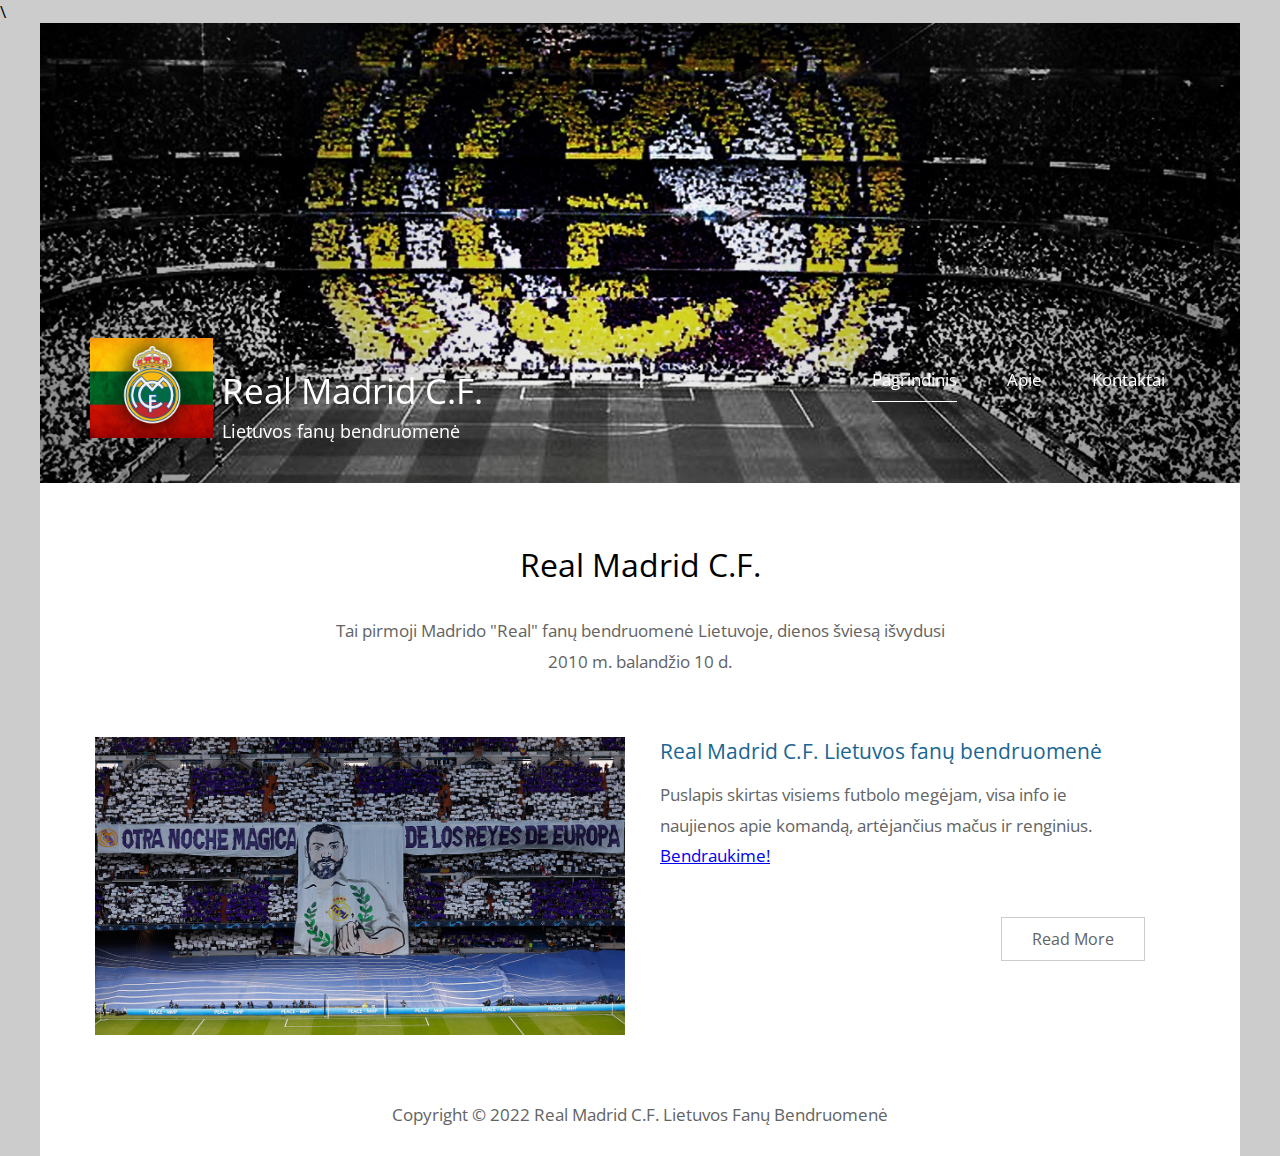
<file: projektas/index.html>
\<!DOCTYPE html>
<html>

<head>
	<meta charset="UTF-8" />
    <meta name="viewport" content="width=device-width, initial-scale=1.0" />
    <meta http-equiv="X-UA-Compatible" content="ie=edge" />
    <title>Real Madrid C.F.</title>
    <link href="https://fonts.googleapis.com/css?family=Open+Sans:400" rel="stylesheet" />    
	<link href="css/templatemo-style.css" rel="stylesheet" />
</head>

<body> 

	<div class="container">
		<div class="placeholder">
			<div class="parallax-window" data-parallax="scroll" data-image-src="img/head.jpg">
				<div class="tm-header">
					<div class="row tm-header-inner">
						<div class="col-md-6 col-12">
							<img src="img/logo.png" alt="Logo" class="tm-site-logo" height="100px"/> 
							<div class="tm-site-text-box">
								<h1 class="tm-site-title">Real Madrid C.F.</h1>
								<h6 class="tm-site-description">Lietuvos fanų bendruomenė</h6>	
							</div>
						</div>
						<nav class="col-md-6 col-12 tm-nav">
							<ul class="tm-nav-ul">
								<li class="tm-nav-li"><a href="index.html" class="tm-nav-link active">Pagrindinis</a></li>
								<li class="tm-nav-li"><a href="about.html" class="tm-nav-link">Apie</a></li>
								<li class="tm-nav-li"><a href="contact.html" class="tm-nav-link">Kontaktai</a></li>
							</ul>
						</nav>	
					</div>
				</div>
			</div>
		</div>

		<main>
			<header class="row tm-welcome-section">
				<h2 class="col-12 text-center tm-section-title">Real Madrid C.F.
				</h2>
				<p class="col-12 text-center">
					Tai pirmoji Madrido "Real" fanų bendruomenė Lietuvoje, dienos šviesą išvydusi 2010 m. balandžio 10 d.</p>
			</header>
			


			<div class="tm-section tm-container-inner">
				<div class="row">
					<div class="col-md-6">
						<figure class="tm-description-figure">
							<img src="img/apacia.png" alt="Image" class="img-fluid" />
						</figure>
					</div>
					<div class="col-md-6">
						<div class="tm-description-box"> 
							<h4 class="tm-gallery-title">Real Madrid C.F. Lietuvos fanų bendruomenė</h4>
							<p class="tm-mb-45">Puslapis skirtas visiems futbolo megėjam, visa info ie naujienos apie komandą, artėjančius mačus ir renginius. <a rel="nofollow" href="contact.html">Bendraukime!</a> </p>
							<a href="about.html" class="tm-btn tm-btn-default tm-right">Read More</a>
						</div>
					</div>
				</div>
			</div>
		</main>

		<footer class="tm-footer text-center">
			<p>Copyright &copy; 2022 Real Madrid C.F. Lietuvos Fanų Bendruomenė</p>
		</footer>
	</div>
	<script src="js/jquery.min.js"></script>
	<script src="js/parallax.min.js"></script>
	<script>
		$(document).ready(function(){
			// Handle click on paging links
			$('.tm-paging-link').click(function(e){
				e.preventDefault();
				
				var page = $(this).text().toLowerCase();
				$('.tm-gallery-page').addClass('hidden');
				$('#tm-gallery-page-' + page).removeClass('hidden');
				$('.tm-paging-link').removeClass('active');
				$(this).addClass("active");
			});
		});
	</script>
</body>
</html>
</file>
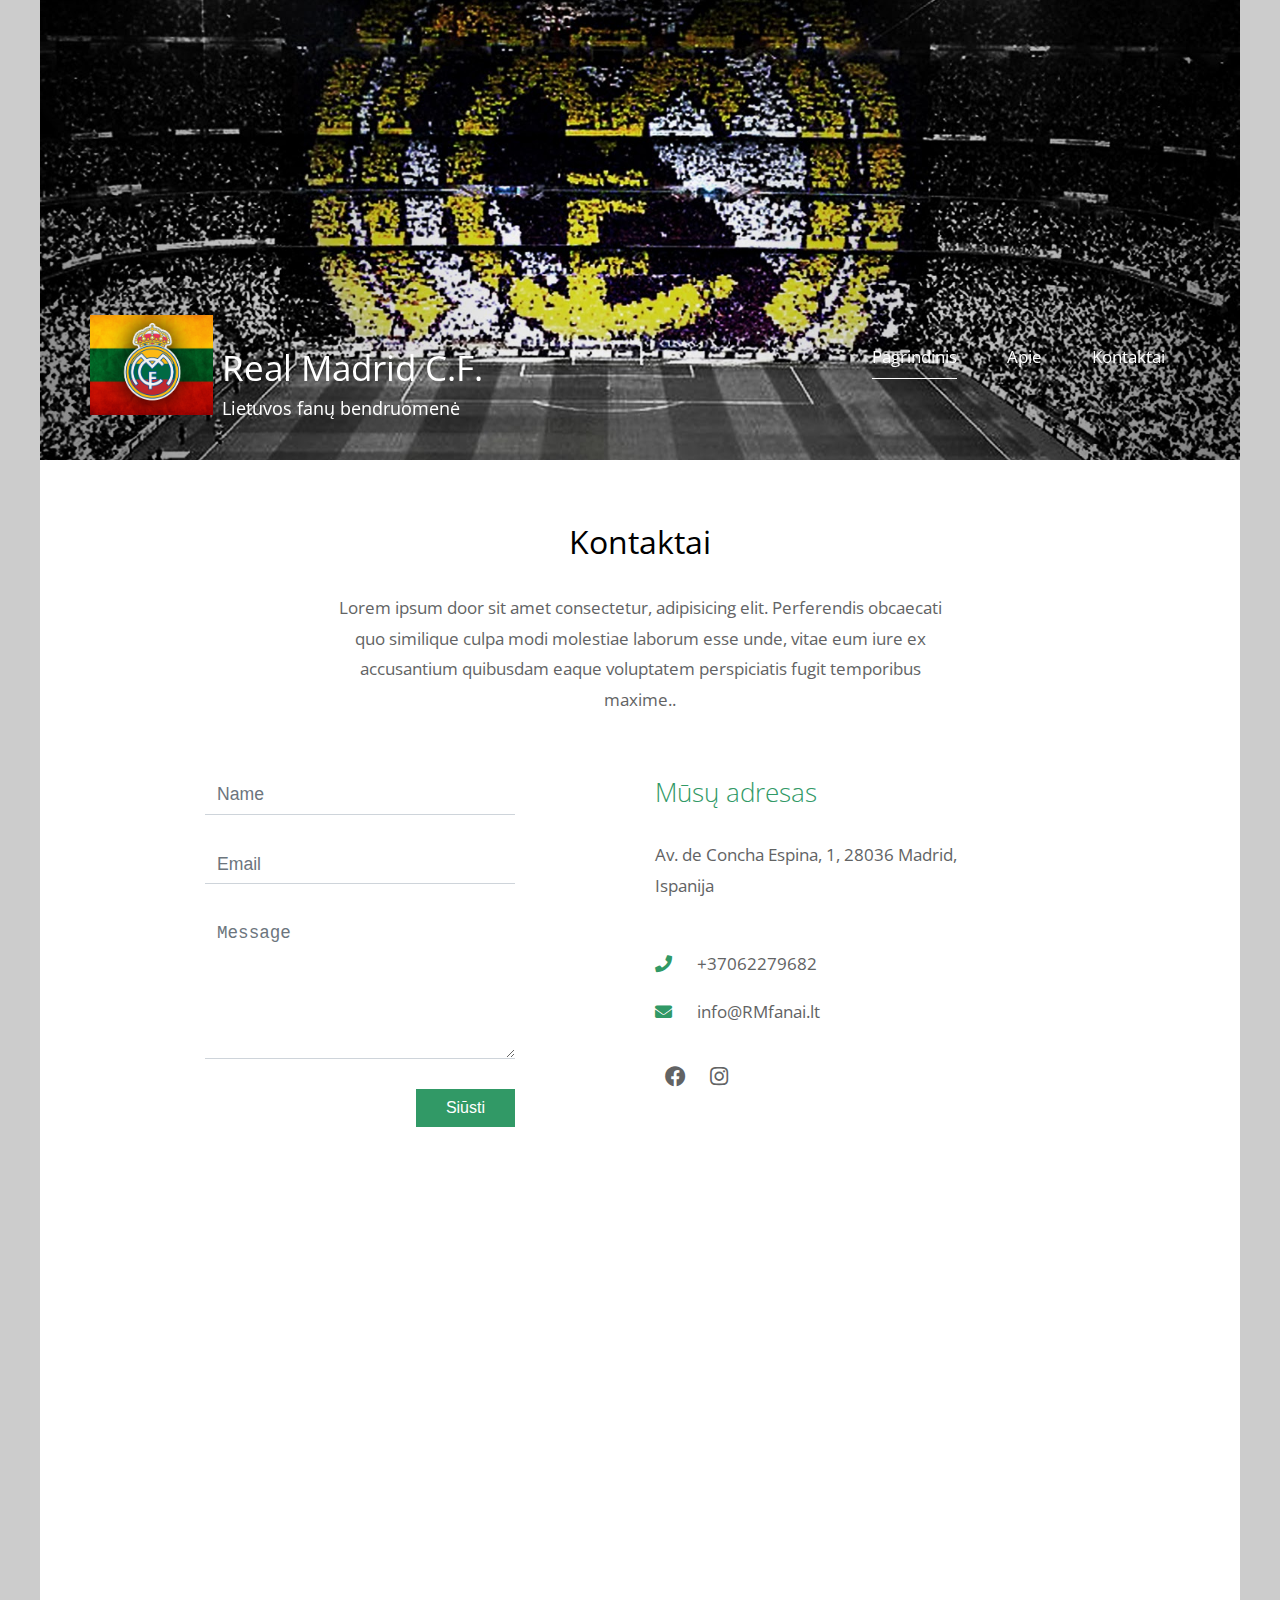
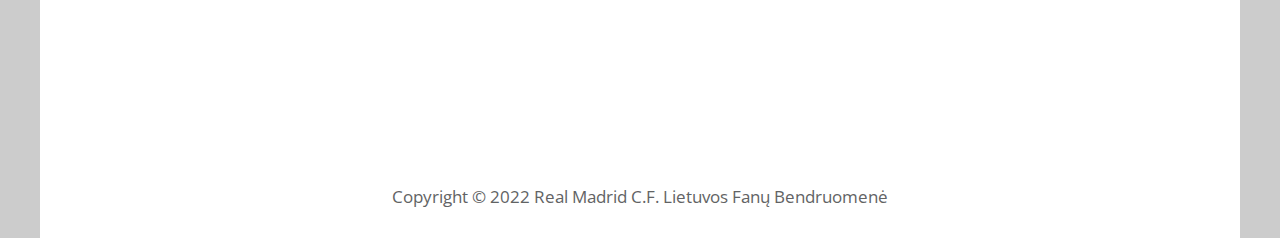
<file: projektas/contact.html>
<!DOCTYPE html>
<html>

<head>
	<meta charset="UTF-8" />
    <meta name="viewport" content="width=device-width, initial-scale=1.0" />
    <meta http-equiv="X-UA-Compatible" content="ie=edge" />
    <title>Real Madrid C.F</title>
    <link href="https://fonts.googleapis.com/css?family=Open+Sans:300,400" rel="stylesheet" />
    <link href="css/all.min.css" rel="stylesheet" />
	<link href="css/templatemo-style.css" rel="stylesheet" />
</head>


<body> 

	<div class="container">
		<div class="placeholder">
			<div class="parallax-window" data-parallax="scroll" data-image-src="img/head.jpg">
				<div class="tm-header">
					<div class="row tm-header-inner">
						<div class="col-md-6 col-12">
							<img src="img/logo.png" alt="Logo" class="tm-site-logo" height="100px"/> 
							<div class="tm-site-text-box">
								<h1 class="tm-site-title">Real Madrid C.F.</h1>
								<h6 class="tm-site-description">Lietuvos fanų bendruomenė</h6>	
							</div>
						</div>
						<nav class="col-md-6 col-12 tm-nav">
							<ul class="tm-nav-ul">
								<li class="tm-nav-li"><a href="index.html" class="tm-nav-link active">Pagrindinis</a></li>
								<li class="tm-nav-li"><a href="about.html" class="tm-nav-link">Apie</a></li>
								<li class="tm-nav-li"><a href="contact.html" class="tm-nav-link">Kontaktai</a></li>
							</ul>
						</nav>	
					</div>
				</div>
			</div>
		</div>

		<main>
			<header class="row tm-welcome-section">
				<h2 class="col-12 text-center tm-section-title">Kontaktai</h2>
				<p class="col-12 text-center">Lorem ipsum door sit amet consectetur, adipisicing elit. Perferendis obcaecati quo similique culpa modi molestiae laborum esse unde, vitae eum iure ex accusantium quibusdam eaque voluptatem perspiciatis fugit temporibus maxime..</p>
			</header>

			<div class="tm-container-inner-2 tm-contact-section">
				<div class="row">
					<div class="col-md-6">
						<form action="" method="POST" class="tm-contact-form">
					        <div class="form-group">
					          <input type="text" name="name" class="form-control" placeholder="Name" required="" />
					        </div>
					        
					        <div class="form-group">
					          <input type="email" name="email" class="form-control" placeholder="Email" required="" />
					        </div>
				
					        <div class="form-group">
					          <textarea rows="5" name="message" class="form-control" placeholder="Message" required=""></textarea>
					        </div>
					
					        <div class="form-group tm-d-flex">
					          <button type="submit" class="tm-btn tm-btn-success tm-btn-right">
					            Siūsti
					          </button>
					        </div>
						</form>
					</div>
					<div class="col-md-6">
						<div class="tm-address-box">
							<h4 class="tm-info-title tm-text-success">Mūsų adresas</h4>
							<address>
								Av. de Concha Espina, 1, 28036 Madrid, Ispanija
							</address>
							<a href="tel:+37062279682" class="tm-contact-link">
								<i class="fas fa-phone tm-contact-icon"></i>+37062279682
							</a>
							<a href="mailto:info@RMfanai.lt" class="tm-contact-link">
								<i class="fas fa-envelope tm-contact-icon"></i>info@RMfanai.lt
							</a>
							<div class="tm-contact-social">
								<a href="https://www.facebook.com/realfanai" class="tm-social-link"><i class="fab fa-facebook tm-social-icon"></i></a>
								<a href="https://www.instagram.com/realmadrid/" class="tm-social-link"><i class="fab fa-instagram tm-social-icon"></i></a>
							</div>
						</div>
					</div>
				</div>
			</div>
            

			<div class="tm-container-inner-2 tm-map-section">
				<div class="row">
					<div class="col-12">
						<div class="tm-map">
							<iframe src="https://www.google.com/maps/embed?pb=!1m18!1m12!1m3!1d1667.3973689233978!2d-3.688861305258266!3d40.45269927788571!2m3!1f0!2f0!3f0!3m2!1i1024!2i768!4f13.1!3m3!1m2!1s0xd4228e23705d39f%3A0xa8fff6d26e2b1988!2z4oCeU2FudGlhZ28gQmVybmFiZXXigJwgc3RhZGlvbmFz!5e0!3m2!1slt!2slt!4v1654498289066!5m2!1slt!2slt" width="600" height="450" style="border:0;" allowfullscreen="" loading="lazy" referrerpolicy="no-referrer-when-downgrade"></iframe>
						</div>
					</div>
				</div>
			</div>
			
		</main>

		<footer class="tm-footer text-center">
			<p>Copyright &copy; 2022 Real Madrid C.F. Lietuvos Fanų Bendruomenė</p>
		</footer>
	</div>
	<script src="js/jquery.min.js"></script>
	<script src="js/parallax.min.js"></script>
	<script>
		$(document).ready(function(){

			$('.tm-paging-link').click(function(e){
				e.preventDefault();
				
				var page = $(this).text().toLowerCase();
				$('.tm-gallery-page').addClass('hidden');
				$('#tm-gallery-page-' + page).removeClass('hidden');
				$('.tm-paging-link').removeClass('active');
				$(this).addClass("active");
			});
		});
	</script>
</body>
</html>
</file>
<file: projektas/css/templatemo-style.css>
ul, nav, body, h1, h2, h4, h6, p, figure {
  margin: 0;
  padding: 0;
}

a, button { transition: all 0.3s ease; }

/* Bootstrap grid system  */

html {
  box-sizing: border-box;
  -ms-overflow-style: scrollbar;
}

*,
*::before,
*::after {
  box-sizing: inherit;
}

.container {
  width: 100%;
  max-width: 1200px;
  margin-right: auto;
  margin-left: auto;
}

.tm-container-inner,
.tm-container-inner-2 {
  padding-left: 15px;
  padding-right: 15px;
}

.row {
  display: -ms-flexbox;
  display: flex;
  -ms-flex-wrap: wrap;
  flex-wrap: wrap;
  margin-left: -15px;
  margin-right: -15px;
}

.col-lg-3,
.col-lg-4,
.col-lg-6,
.col-md-4,
.col-md-6,
.col-sm-6, 
.col-12 {
  position: relative;
  width: 100%;
  padding-right: 15px;
  padding-left: 15px;
}

.col-12 {
  -ms-flex: 0 0 100%;
  flex: 0 0 100%;
  max-width: 100%;
}

@media (min-width: 576px) {
  .col-sm-6 {
    -ms-flex: 0 0 50%;
    flex: 0 0 50%;
    max-width: 50%;
  }
}

@media (min-width: 768px) {
  .col-md-4 {
    -ms-flex: 0 0 33.333333%;
    flex: 0 0 33.333333%;
    max-width: 33.333333%;
  }
  
  .col-md-6 {
    -ms-flex: 0 0 50%;
    flex: 0 0 50%;
    max-width: 50%;
  }
}

@media (min-width: 992px) {
  .col-lg-3 {
    -ms-flex: 0 0 25%;
    flex: 0 0 25%;
    max-width: 25%;
  }
  
  .col-lg-4 {
    -ms-flex: 0 0 33.333333%;
    flex: 0 0 33.333333%;
    max-width: 33.333333%;
  }
  
  .col-lg-6 {
    -ms-flex: 0 0 50%;
    flex: 0 0 50%;
    max-width: 50%;
  }
}

/*
  primary: #2D99CC
  success: #319966
  danger: #993332
*/

.tm-btn {
  display: inline-block;
  font-size: 1rem;
  width: auto;
  padding: 10px 30px;
  text-decoration: none;
  cursor: pointer;
  border: 0;
}

.tm-btn-default {
  border: 1px solid #ccc;
  background-color: transparent;
  color: #626364;
}

.tm-btn-default:hover,
.tm-btn-default:focus {
  color: white;
  background-color: #98999A;
}

.tm-btn-primary {
  background-color: #2D99CC;
  color: white;
}

.tm-btn-primary:hover,
.tm-btn-primary:focus {
  background-color: #1b6f96;
}

.tm-btn-success {
  background-color: #319966;
  color: white;
}

.tm-btn-success:hover,
.tm-btn-success:focus {
  background-color: #1d6e46;
}

.tm-btn-danger {
  background-color: #993332;
  color: white;
}

.tm-btn-danger:hover,
.tm-btn-danger:focus {
  background-color: #752423;
}

.tm-mb-45 {
  margin-bottom: 45px;
}

.tm-mb-p {
    margin-bottom: 20px;
}

.tm-text-success {
  color: #319966;
}

.text-center {
  text-align: center;
}

.hidden {
  display: none !important;
}

.img-fluid {
  max-width: 100%;
  height: auto;
}

body {
  font-family: 'Open Sans', Arial, sans-serif;
  font-size: 17px;
  background-color: #ccc;
  overflow-x: hidden;
}

.container {
  background-color: white;
}

p, address {
  color: #626364;
  line-height: 1.8;
}

/* Set width and height in JS */
.placeholder {
  width: 100%;
  min-height: 460px;
  background-color: #556E5B;
}

.placeholder-2 {
  width: 100%;
  min-height: 220px;
  background-color: #CFBEA5;
  position: relative;
  z-index: 998;
}

.parallax-window {
  min-height: 460px;
  background: transparent;
  position: relative;
}

.parallax-window-2 {
  min-height: 220px;
  width: 100%;
  margin-left: auto;
  margin-right: auto;
  background: transparent;
  position: relative;
}

.parallax-mirror {
  z-index: 999 !important;
}

.tm-header {
  position: absolute;
  bottom: 0;
  left: 0;
  width: 100%;
  color: white;
  z-index: 1000;
}

.tm-header-inner {
  padding: 40px 50px;
}

@media (max-width: 991px) {
  .tm-header-inner {
    padding: 30px 15px;
  }
}

.tm-site-logo {
  display: inline-block;
  margin-right: 5px;
}

.tm-site-text-box {
  display: inline-block;
}

.tm-site-title {
  font-size: 2.2rem;
  font-weight: 400;
  margin-bottom: 5px;
}

.tm-site-description {
  font-size: 1.1rem;
  font-weight: 400;
}

.tm-nav {
  text-align: right;
  margin-top: 30px;
}

.tm-nav-ul {
  display: flex;
  justify-content: flex-end;
}

.tm-nav-li {
  list-style: none;
  display: block;
  margin-bottom: 0;
  padding-right: 25px;
  padding-left: 25px;
}

@media (max-width: 991px) {
  .tm-nav-li {
    padding-right: 15px;
    padding-left: 15px;
  }
}

.tm-nav-link {
  color: white;
  text-decoration: none;
  padding-bottom: 10px;
}

.tm-nav-link.active,
.tm-nav-link:hover {
  border-bottom: 1px solid white;
}

.tm-welcome-section {
  margin: 60px auto;
  max-width: 655px;
}

.tm-section-title {
  font-size: 2rem;
  font-weight: 400;
  margin-bottom: 30px;
}

.tm-gallery {
  margin-bottom: 80px;
}

.tm-gallery-page {
  max-width: 280px;
  margin-left: auto;
  margin-right: auto;
  display: -ms-flexbox;
  display: flex;
  -ms-flex-wrap: wrap;
  flex-wrap: wrap;
}

.tm-gallery-description {
  font-size: 0.95rem;
}

.tm-section,
.tm-container-inner,
.tm-container-inner-2 {
  margin-left: auto;
  margin-right: auto;
}

/* Small devices (landscape phones, 576px and up) */
@media (min-width: 576px) {
  .tm-gallery-page {
    max-width: 560px;
  }
}

/* Medium devices (tablets, 768px and up) */
@media (min-width: 768px) {
  .tm-gallery-page,
  .tm-section,
  .tm-container-inner,
  .tm-container-inner-2 {
    max-width: 840px;
  }
}

/* Large devices (desktops, 992px and up) */
@media (min-width: 992px) {
  .tm-gallery-page,
  .tm-section {
    max-width: 1120px;
  }
  
  .tm-container-inner {
    max-width: 1120px;
  }
  
  .tm-container-inner-2 {
    max-width: 900px;
  }
}

.tm-gallery-item {
  max-width: 280px;
}

.tm-gallery-img {
  margin-bottom: 20px;
}

.tm-gallery-title {
  font-size: 1.3rem;
  font-weight: 400;
  color: #1A6692;
  margin-bottom: 15px;
}

.tm-gallery-description {
  margin-bottom: 20px;
}

.tm-gallery-price {
  font-size: 1.25rem;
  color: #2F956D;
  margin-bottom: 60px;
}

.tm-paging-links {
  text-align: center;
  margin-bottom: 40px;
}

.tm-paging-item {
  list-style: none;
  display: inline-block;
  border: 1px solid #2F956D;
  margin: 7px;
}

.tm-paging-link {
  padding: 10px 30px;
  display: flex;
  align-items: center;
  justify-content: center;
  text-decoration: none;
  color: #2F956D;
  background-color: transparent;
}

.tm-paging-link.active,
.tm-paging-link:hover {
  background-color: #2F956D;
  color: white;
}

.tm-description-figure {
  text-align: center;  
}

.tm-description-box {
  margin-left: auto;
  margin-right: auto;
}

.tm-description-box {
  padding-left: 0;
  padding-right: 0;
  display: flex;
  flex-direction: column;
  margin-top: 30px;
  max-width: 530px;
}

@media (min-width: 768px) {
  .tm-description-box {
    padding-left: 5px;
    padding-right: 40px;
    margin-top: 0;
  }
}

.tm-right {
  align-self: flex-end;
}

.tm-footer {
  padding: 25px 15px;
  margin-top: 40px;
}

.tm-footer a {
  color: #626364;
  text-decoration: none;
}

.tm-footer a:hover {
  color: #1A6692;
}


.tm-persons {
  margin-bottom: 20px;
}

.tm-person {
  display: flex;
  flex-direction: column;
  align-items: center;
  justify-content: center;
  margin-bottom: 60px;
}

@media (min-width: 420px) {
  .tm-person {
    flex-direction: row;
  }
}

.tm-person-description {
  padding-left: 20px;
  padding-right: 20px;
}

.tm-person-name {
  font-size: 1.6rem;
  font-weight: 300;
  color: #09C;
  margin-bottom: 5px;
  margin-top: 15px;
}

@media (min-width: 420px) {
  .tm-person-name {
    margin-top: 0;
  }
}

.tm-person-title {
  color: #C39;
  margin-bottom: 20px;
}

.tm-person-about {
  margin-bottom: 20px;
}

.tm-social-link {
  color: #626364;
  display: inline-block;
  border-radius: 1px;
  background-color: transparent;
  font-size: 1.3rem;
  text-decoration: none;
  width: 40px;
  height: 40px;
  margin-right: 0;
  margin-bottom: 15px;
}

.tm-social-link:hover {
  color: white;
  background-color: #626364;
}

.tm-social-icon {
  display: flex;
  align-items: center;
  justify-content: center;
  width: 100%;
  height: 100%;
}

.tm-feature {
  text-align: center;
  padding: 45px 20px;
}

.tm-feature-icon {
  color: #9f9c9c;
  margin-bottom: 65px;
}

.tm-feature-description {
  margin-bottom: 35px;
  font-size: 1rem;
}

.tm-features {
  margin-top: 35px;
}

.tm-history {
  margin-top: 45px;
}

.tm-history-inner {
  display: flex;
  align-items: center;
  justify-content: center;
  flex-direction: column;
}

.tm-history-img {
  max-width: 100%;
}

@media (min-width: 768px) {
 .tm-history-img {
    max-width: 50%;
  }
  
  .tm-history-inner {
    flex-direction: row;
  }
}

.tm-history-title {
  font-size: 1.6rem;
  font-weight: 300;
  color: #1A6692;
  margin-bottom: 30px;
}

.tm-history-text {
  max-width: 480px;
  margin: 15px auto 0;
}

.tm-history-description {
  margin-bottom: 40px;
}

@media (min-width: 768px) {
 .tm-history-text {
    max-width: auto;
    margin: 0 auto 0 35px;
  } 
}

/* Contact Page */
.tm-contact-form {
  max-width: 100%;
}

@media (min-width: 768px) {
 .tm-contact-form {
    max-width: 310px;
  } 
}

.tm-d-flex {
  display: flex;
  flex-direction: column;
}

.tm-btn-right {
  align-self: flex-end;
}

.form-group {
  margin-bottom: 30px;
}

.form-control {
  display: block;
  width: 100%;
  padding: 0.375rem 0.75rem;
  font-size: 1.1rem;
  font-weight: 400;
  line-height: 1.5;
  color: #626364;
  background-color: #fff;
  background-clip: padding-box;
  border: 1px solid #ced4da;
  border-right: 0;
  border-top: 0;
  border-left: 0;
  border-radius: 0;
  transition: border-color 0.15s ease-in-out, box-shadow 0.15s ease-in-out;
}

.form-control::-ms-expand {
  background-color: transparent;
  border: 0;
}

.form-control:focus {
  color: #495057;
  background-color: #fff;
  border-color: #80bdff;
  outline: 0;
  box-shadow: 0 0 0 0.2rem rgba(0, 123, 255, 0.25);
}

.form-control::-webkit-input-placeholder {
  color: #6c757d;
  opacity: 1;
}

.form-control::-moz-placeholder {
  color: #6c757d;
  opacity: 1;
}

.form-control:-ms-input-placeholder {
  color: #6c757d;
  opacity: 1;
}

.form-control::-ms-input-placeholder {
  color: #6c757d;
  opacity: 1;
}

.form-control::placeholder {
  color: #6c757d;
  opacity: 1;
}

.tm-info-title {
  font-size: 1.6rem;
  font-weight: 300;
  margin-bottom: 30px;
}

address {
  font-style: normal;
  margin-bottom: 50px;
}

.tm-address-box {
  max-width: 100%;
}

@media (min-width: 768px) {
 .tm-address-box {
    max-width: 315px;
  } 
}

.tm-contact-icon {
  display: inline-block;
  margin-right: 25px;
  color: #319966;
}

.tm-contact-link {
  display: inline-block;
  color: #626364;
  margin-bottom: 25px;
  text-decoration: none;
}

.tm-contact-social {
  margin-top: 10px;
}

.tm-map {
  max-width: 900px;
  height: 450px;
  width: 100%;
  margin-left: auto;
  margin-right: auto;
}

.tm-map iframe {
  width: 100%;
  height: 100%;
}

.tm-contact-section {
  padding-bottom: 30px;
}

.tm-map-section {
  padding-top: 40px;
  padding-bottom: 40px;
}

.tm-info-section {
  padding-top: 30px;
}

.tm-faq {
  max-width: 650px;
  margin-left: auto;
  margin-right: auto;
}

.tm-accordion {
  padding-top: 40px;
}

.accordion {
  font-size: 1.2rem;
  font-family: 'Open Sans', Helevetica, Arial, sans-serif;
  color: #999;
  background-color: transparent;
  border: 1px solid #d0d0d0;
  margin-bottom: 17px;
  margin-top: 17px;
  cursor: pointer;
  padding: 10px 20px 6px;
  width: 100%;
  text-align: left;
  outline: none;
  transition: 0.4s;
}

.accordion.active, .accordion:hover {
  color: #09C;
}

@keyframes changeIcon {
  0% {
    content: '\f0d9';
  }
  50% {
    color: white;
  }
  100% {
    content: "\f0d7";
  }
}

@keyframes changeIconBack {
  0% {
    content: '\f0d7';
  }
  50% {
    color: white;
  }
  100% {
    content: "\f0d9";
  }
}

.accordion:after {
  font-family: 'Font Awesome 5 Free';
  font-weight: 900;
  animation: changeIconBack 0.3s linear;
  content: '\f0d9';
  font-size: 2rem;
  color: #999;
  float: right;
  margin-left: 5px;
}

.accordion.active:after {
  animation: changeIcon 0.3s linear;
  content: '\f0d7';
}


.panel {
  background-color: white;
  max-height: 0;
  overflow: hidden;
  transition: max-height 0.2s ease-out;
}

.panel p {
  padding: 5px 20px 30px;
}
</file>
